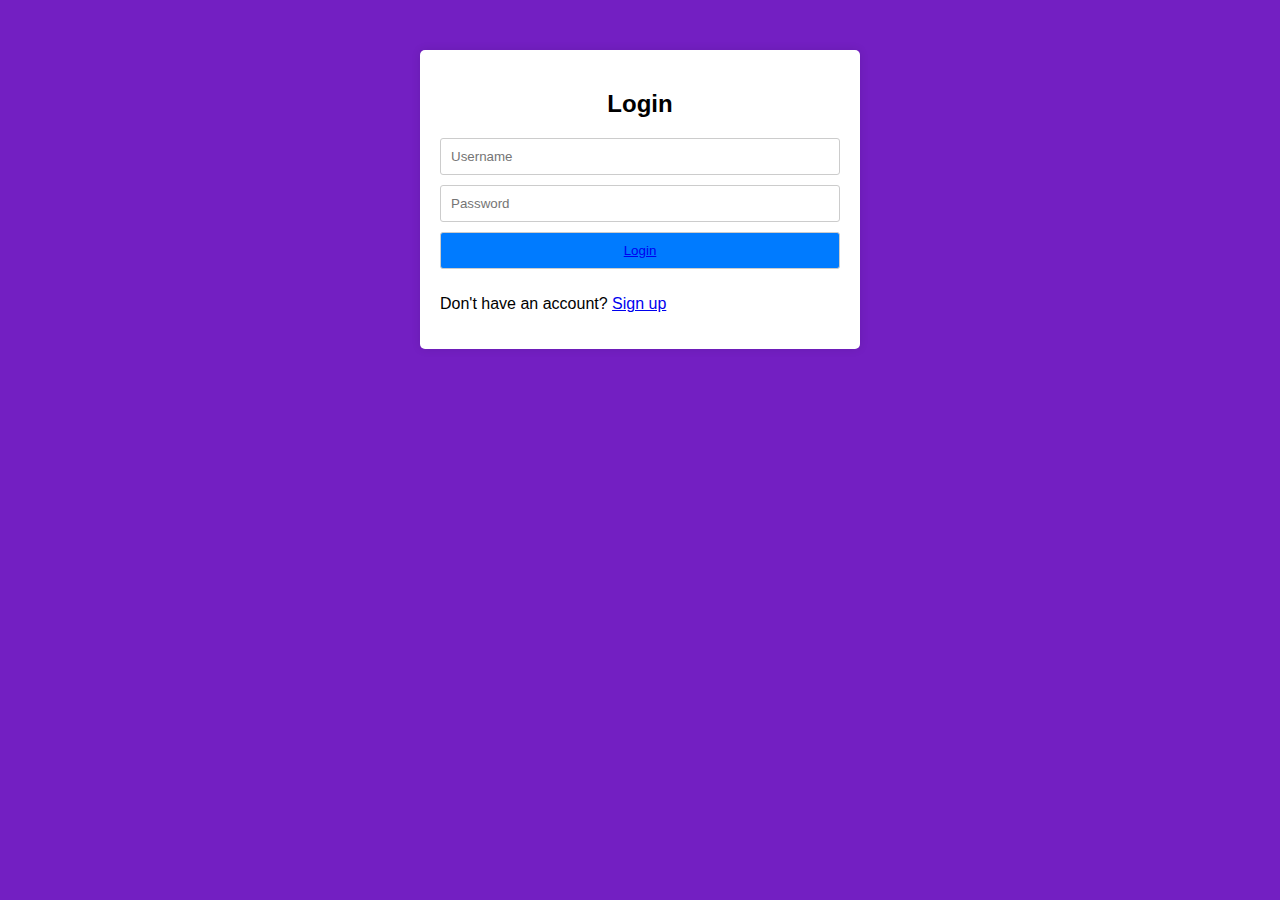
<file: Project1/app1/templates/login.html>
<!DOCTYPE html>
<html lang="en">
<head>
    <meta charset="UTF-8">
    <meta name="viewport" content="width=device-width, initial-scale=1.0">
    <title>Login</title>
    
    <style>
        body {
            font-family: Arial, sans-serif;
            margin: 0;
            padding: 0;
            background-color: #731fc2;
            
           
        }
        .container {
            max-width: 400px;
            margin: 50px auto;
            background-color: #fff;
            border-radius: 5px;
            padding: 20px;
            box-shadow: 0 0 10px rgba(0, 0, 0, 0.1);
        }
        h2 {
            text-align: center;
            margin-bottom: 20px;
        }
        input[type="text"],
        input[type="password"],
        button {
            width: 100%;
            margin-bottom: 10px;
            padding: 10px;
            border: 1px solid #ccc;
            border-radius: 3px;
            box-sizing: border-box;
        }
        button {
            background-color: #007bff;
            color: #fff;
            cursor: pointer;
        }
        button:hover {
            background-color: #0056b3;
        }
    </style>
</head>
<body>

<div class="container">
    <h2>Login</h2>
    <form action="/login" method="post">
        <input type="text" name="username" placeholder="Username" required>
        <input type="password" name="password" placeholder="Password" required>
        <button type="submit"><a href="{% url 'view_all_patients' %}">Login</a></button>
    </form>
    <p>Don't have an account? <a href="/signup">Sign up</a></p>
</div>

</body>
</html>
</file>
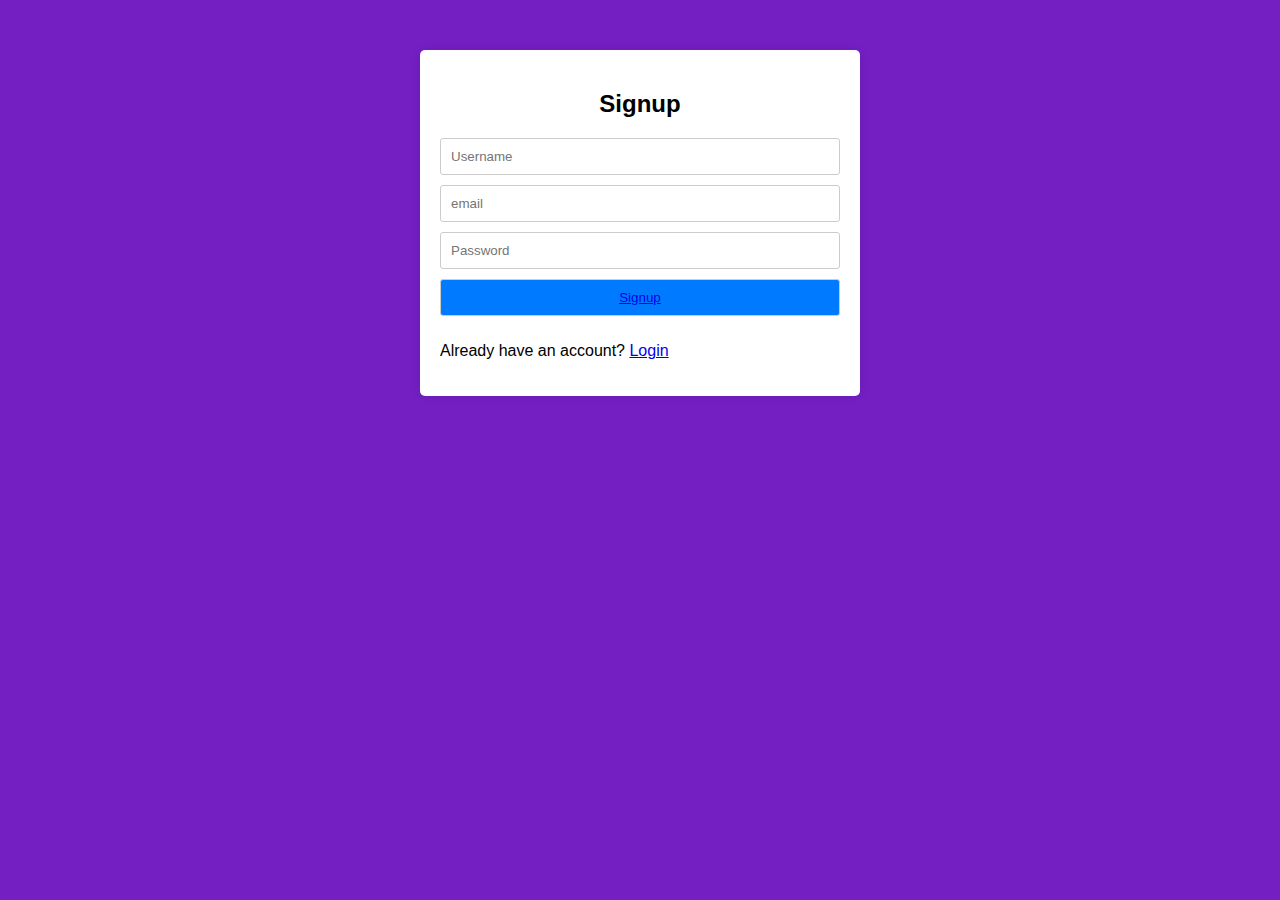
<file: Project1/app1/templates/signup.html>
<!DOCTYPE html>
<html lang="en">

<head>
    <meta charset="UTF-8">
    <meta name="viewport" content="width=device-width, initial-scale=1.0">
    <title>Login</title>

    <!--Bootstrap links-->
    <link href="https://cdn.jsdelivr.net/npm/bootstrap@5.3.2/dist/css/bootstrap.min.css" rel="stylesheet"
        integrity="sha384-T3c6CoIi6uLrA9TneNEoa7RxnatzjcDSCmG1MXxSR1GAsXEV/Dwwykc2MPK8M2HN" crossorigin="anonymous">
    
        <style>
            body {
                font-family: Arial, sans-serif;
                margin: 0;
                padding: 0;
                background-color: #731fc2;

            }
            .container {
                max-width: 400px;
                margin: 50px auto;
                background-color: #fff;
                border-radius: 5px;
                padding: 20px;
                box-shadow: 0 0 10px rgba(0, 0, 0, 0.1);
            }
            h2 {
                text-align: center;
                margin-bottom: 20px;
            }
            input[type="text"],
            input[type="email"],
            input[type="password"],
            button {
                width: 100%;
                margin-bottom: 10px;
                padding: 10px;
                border: 1px solid #ccc;
                border-radius: 3px;
                box-sizing: border-box;
            }
            button {
                background-color: #007bff;
                color: #fff;
                cursor: pointer;
            }
            button:hover {
                background-color: #0056b3;
            }
        </style>
    </head>
    <body>
    
    <div class="container">
        <h2>Signup</h2>
        <form action="/signup" method="post">
            <input type="text" name="username" placeholder="Username" required>
            <input type="email" name="email" placeholder="email" required>
            <input type="password" name="password" placeholder="Password" required>
            <button type="submit"><a href="{% url 'login' %}">Signup</a></button>
        </form>
        <p>Already have an account? <a href="/login">Login</a></p>
    </div>
    <script src="https://cdn.jsdelivr.net/npm/bootstrap@5.3.2/dist/js/bootstrap.bundle.min.js"
        integrity="sha384-C6RzsynM9kWDrMNeT87bh95OGNyZPhcTNXj1NW7RuBCsyN/o0jlpcV8Qyq46cDfL"
        crossorigin="anonymous"></script>
    </body>
    </html>
</file>
